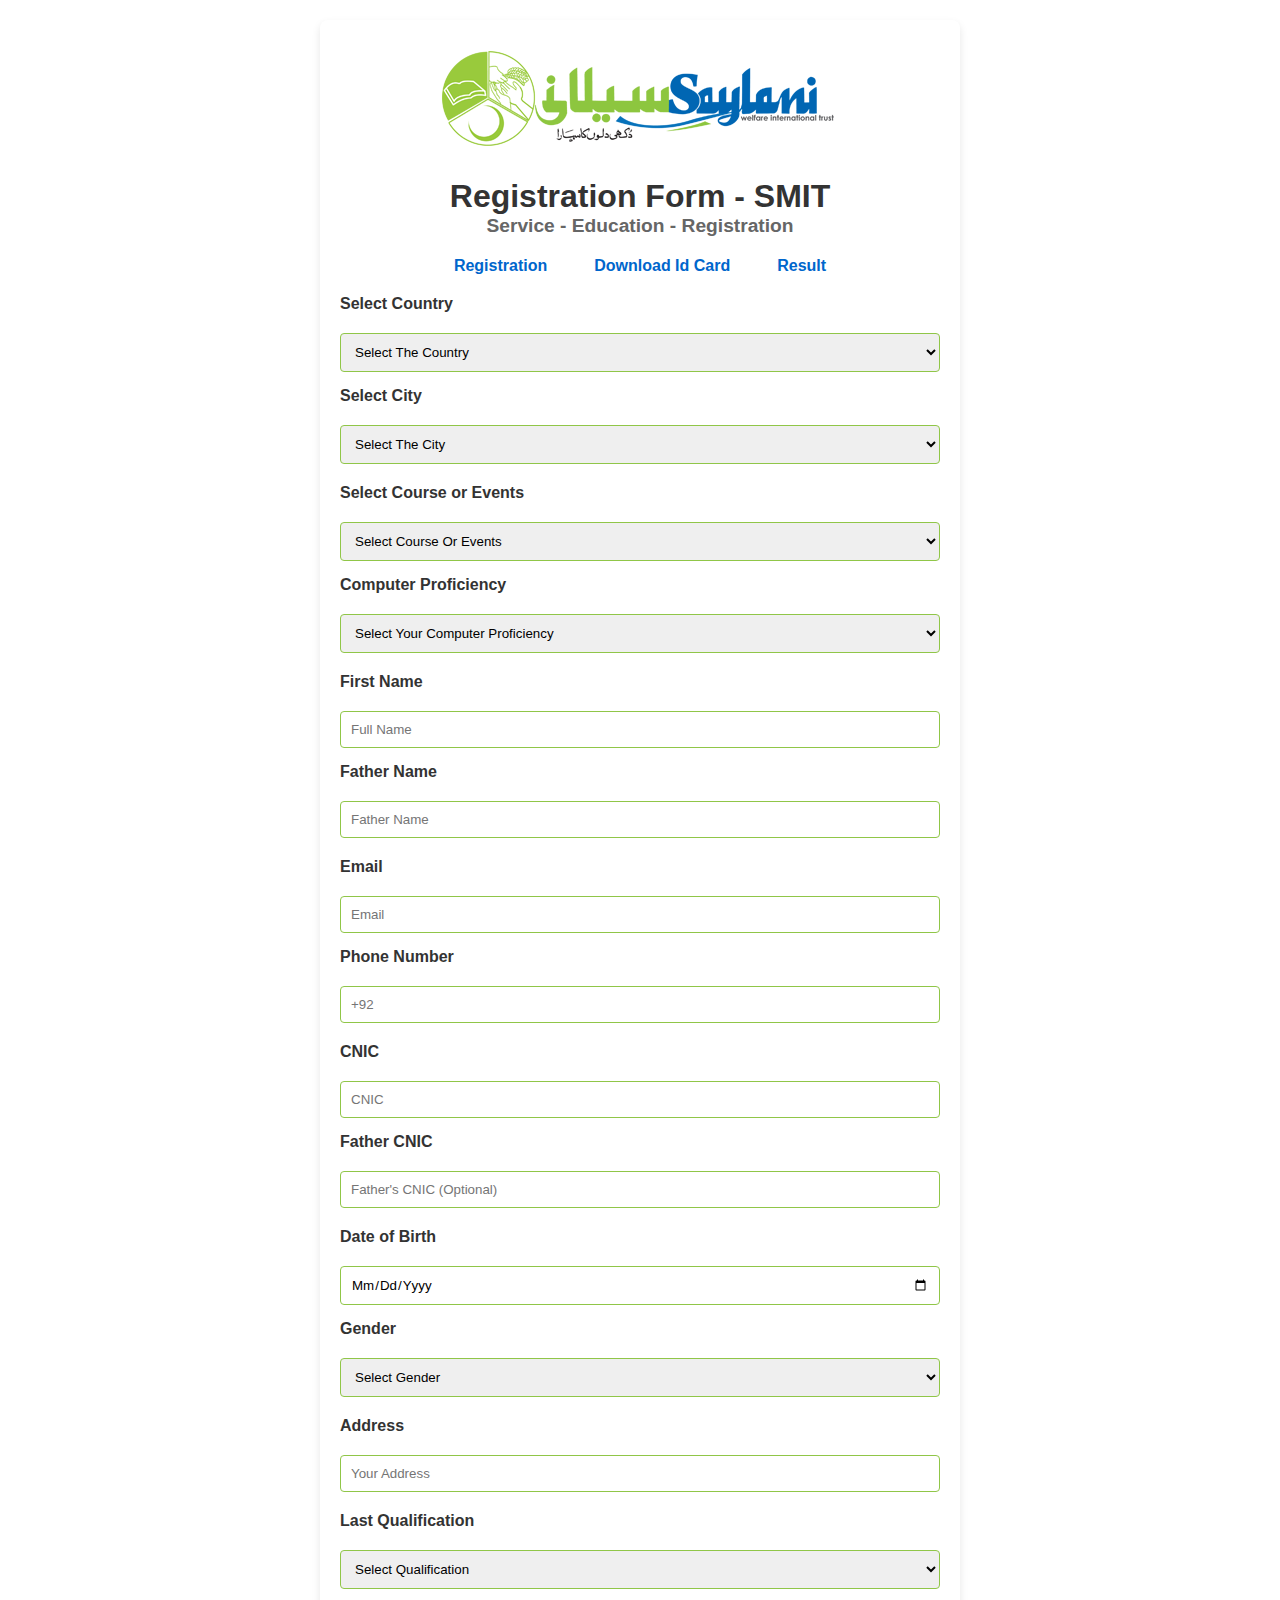
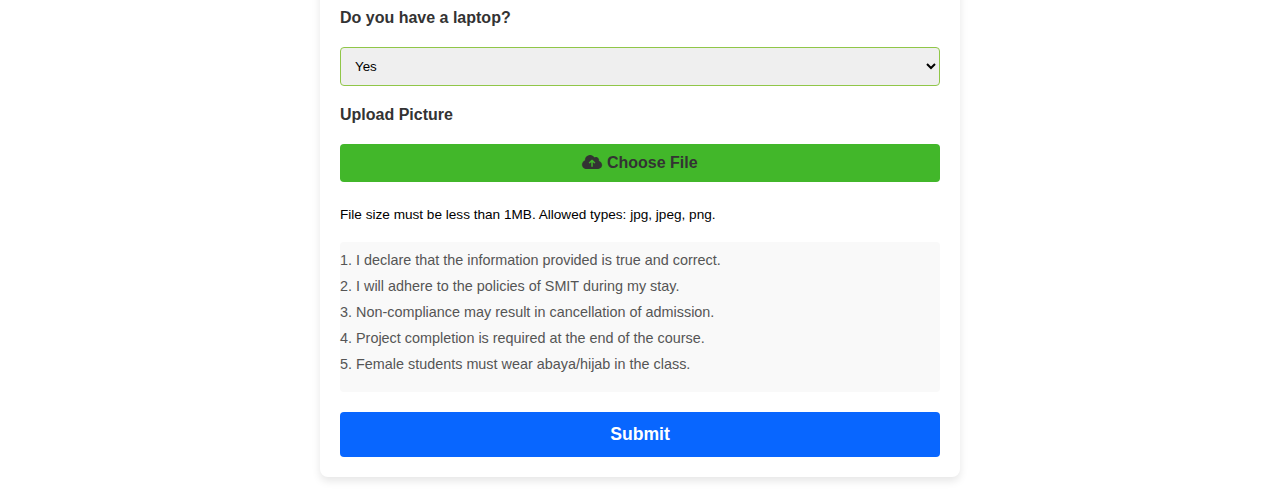
<file: smitsignupform-main/index.html>
<!DOCTYPE html>
<html lang="en">
<head>
    <meta charset="UTF-8">
    <meta name="viewport" content="width=device-width, initial-scale=1.0">
    <title>Registration Form - SMIT</title>
    <link rel="shortcut icon" type="image/x-icon" href="images/smit.jpg">
    <link rel="stylesheet" href="style.css">
    <link rel="stylesheet" href="https://cdnjs.cloudflare.com/ajax/libs/font-awesome/6.0.0-beta3/css/all.min.css">
</head>
<body>
    <div class="container">
        <!-- Logo Section -->
        <div class="logo">
            <a href="index.html">
            <img src="images/smitlogo.png" alt="SMIT Logo" class="logo-image" title="Saylani-Form">
            </a>
        </div>

        <!-- Title Section -->
        <header class="header">
            <h1 class="main-title" title="Registration Form - SMIT">Registration Form - SMIT</h1>
            <h3 class="sub-title" title="Service - Education - Registration">Service - Education - Registration</h3>
        </header>

        <!-- Navigation Links -->
        <nav class="navigation">
            <ul class="nav-links">
                <li><a href="index.html" class="nav-link" title="Registration">Registration</a></li>
                <li><a href="download.html" class="nav-link" title="Download Id Card">Download Id Card</a></li>
                <li><a href="result.html" class="nav-link" title="Result">Result</a></li>
            </ul>
        </nav>

        <!-- Form Section -->
        <form class="registration-form">
            <!-- Form Rows -->
            <div class="form-row">
                <label for="country">Select Country</label>
                <select name="country" id="country">
                    <option value="" selected>Select the Country</option>
                    <option value="Afghanistan">Afghanistan</option>
                    <option value="Albania">Albania</option>
                    <option value="Algeria">Algeria</option>
                    <option value="American Samoa">American Samoa</option>
                    <option value="Andorra">Andorra</option>
                    <option value="Angola">Angola</option>
                    <option value="Anguilla">Anguilla</option>
                    <option value="Antarctica">Antarctica</option>
                    <option value="Antigua and Barbuda">Antigua and Barbuda</option>
                    <option value="Argentina">Argentina</option>
                    <option value="Armenia">Armenia</option>
                    <option value="Aruba">Aruba</option>
                    <option value="Australia">Australia</option>
                    <option value="Austria">Austria</option>
                    <option value="Azerbaijan">Azerbaijan</option>
                    <option value="Bahamas">Bahamas</option>
                    <option value="Bahrain">Bahrain</option>
                    <option value="Bangladesh">Bangladesh</option>
                    <option value="Barbados">Barbados</option>
                    <option value="Belarus">Belarus</option>
                    <option value="Belgium">Belgium</option>
                    <option value="Belize">Belize</option>
                    <option value="Benin">Benin</option>
                    <option value="Bermuda">Bermuda</option>
                    <option value="Bhutan">Bhutan</option>
                    <option value="Bolivia">Bolivia</option>
                    <option value="Bosnia and Herzegovina">Bosnia and Herzegovina</option>
                    <option value="Botswana">Botswana</option>
                    <option value="Bouvet Island">Bouvet Island</option>
                    <option value="Brazil">Brazil</option>
                    <option value="British Indian Ocean Territory">British Indian Ocean Territory</option>
                    <option value="Brunei Darussalam">Brunei Darussalam</option>
                    <option value="Bulgaria">Bulgaria</option>
                    <option value="Burkina Faso">Burkina Faso</option>
                    <option value="Burundi">Burundi</option>
                    <option value="Cambodia">Cambodia</option>
                    <option value="Cameroon">Cameroon</option>
                    <option value="Canada">Canada</option>
                    <option value="Cape Verde">Cape Verde</option>
                    <option value="Cayman Islands">Cayman Islands</option>
                    <option value="Central African Republic">Central African Republic</option>
                    <option value="Chad">Chad</option>
                    <option value="Chile">Chile</option>
                    <option value="China">China</option>
                    <option value="Christmas Island">Christmas Island</option>
                    <option value="Cocos (Keeling) Islands">Cocos (Keeling) Islands</option>
                    <option value="Colombia">Colombia</option>
                    <option value="Comoros">Comoros</option>
                    <option value="Congo">Congo</option>
                    <option value="Congo, The Democratic Republic of The">Congo, The Democratic Republic of The</option>
                    <option value="Cook Islands">Cook Islands</option>
                    <option value="Costa Rica">Costa Rica</option>
                    <option value="Cote D'ivoire">Cote D'ivoire</option>
                    <option value="Croatia">Croatia</option>
                    <option value="Cuba">Cuba</option>
                    <option value="Cyprus">Cyprus</option>
                    <option value="Czech Republic">Czech Republic</option>
                    <option value="Denmark">Denmark</option>
                    <option value="Djibouti">Djibouti</option>
                    <option value="Dominica">Dominica</option>
                    <option value="Dominican Republic">Dominican Republic</option>
                    <option value="Ecuador">Ecuador</option>
                    <option value="Egypt">Egypt</option>
                    <option value="El Salvador">El Salvador</option>
                    <option value="Equatorial Guinea">Equatorial Guinea</option>
                    <option value="Eritrea">Eritrea</option>
                    <option value="Estonia">Estonia</option>
                    <option value="Ethiopia">Ethiopia</option>
                    <option value="Falkland Islands (Malvinas)">Falkland Islands (Malvinas)</option>
                    <option value="Faroe Islands">Faroe Islands</option>
                    <option value="Fiji">Fiji</option>
                    <option value="Finland">Finland</option>
                    <option value="France">France</option>
                    <option value="French Guiana">French Guiana</option>
                    <option value="French Polynesia">French Polynesia</option>
                    <option value="French Southern Territories">French Southern Territories</option>
                    <option value="Gabon">Gabon</option>
                    <option value="Gambia">Gambia</option>
                    <option value="Georgia">Georgia</option>
                    <option value="Germany">Germany</option>
                    <option value="Ghana">Ghana</option>
                    <option value="Gibraltar">Gibraltar</option>
                    <option value="Greece">Greece</option>
                    <option value="Greenland">Greenland</option>
                    <option value="Grenada">Grenada</option>
                    <option value="Guadeloupe">Guadeloupe</option>
                    <option value="Guam">Guam</option>
                    <option value="Guatemala">Guatemala</option>
                    <option value="Guernsey">Guernsey</option>
                    <option value="Guinea">Guinea</option>
                    <option value="Guinea-bissau">Guinea-bissau</option>
                    <option value="Guyana">Guyana</option>
                    <option value="Haiti">Haiti</option>
                    <option value="Heard Island and Mcdonald Islands">Heard Island and Mcdonald Islands</option>
                    <option value="Holy See (Vatican City State)">Holy See (Vatican City State)</option>
                    <option value="Honduras">Honduras</option>
                    <option value="Hong Kong">Hong Kong</option>
                    <option value="Hungary">Hungary</option>
                    <option value="Iceland">Iceland</option>
                    <option value="India">India</option>
                    <option value="Indonesia">Indonesia</option>
                    <option value="Iran, Islamic Republic of">Iran, Islamic Republic of</option>
                    <option value="Iraq">Iraq</option>
                    <option value="Ireland">Ireland</option>
                    <option value="Isle of Man">Isle of Man</option>
                    <option value="Israel">Israel</option>
                    <option value="Italy">Italy</option>
                    <option value="Jamaica">Jamaica</option>
                    <option value="Japan">Japan</option>
                    <option value="Jersey">Jersey</option>
                    <option value="Jordan">Jordan</option>
                    <option value="Kazakhstan">Kazakhstan</option>
                    <option value="Kenya">Kenya</option>
                    <option value="Kiribati">Kiribati</option>
                    <option value="Korea, Democratic People's Republic of">Korea, Democratic People's Republic of</option>
                    <option value="Korea, Republic of">Korea, Republic of</option>
                    <option value="Kuwait">Kuwait</option>
                    <option value="Kyrgyzstan">Kyrgyzstan</option>
                    <option value="Lao People's Democratic Republic">Lao People's Democratic Republic</option>
                    <option value="Latvia">Latvia</option>
                    <option value="Lebanon">Lebanon</option>
                    <option value="Lesotho">Lesotho</option>
                    <option value="Liberia">Liberia</option>
                    <option value="Libyan Arab Jamahiriya">Libyan Arab Jamahiriya</option>
                    <option value="Liechtenstein">Liechtenstein</option>
                    <option value="Lithuania">Lithuania</option>
                    <option value="Luxembourg">Luxembourg</option>
                    <option value="Macao">Macao</option>
                    <option value="Macedonia, The Former Yugoslav Republic of">Macedonia, The Former Yugoslav Republic of</option>
                    <option value="Madagascar">Madagascar</option>
                    <option value="Malawi">Malawi</option>
                    <option value="Malaysia">Malaysia</option>
                    <option value="Maldives">Maldives</option>
                    <option value="Mali">Mali</option>
                    <option value="Malta">Malta</option>
                    <option value="Marshall Islands">Marshall Islands</option>
                    <option value="Martinique">Martinique</option>
                    <option value="Mauritania">Mauritania</option>
                    <option value="Mauritius">Mauritius</option>
                    <option value="Mayotte">Mayotte</option>
                    <option value="Mexico">Mexico</option>
                    <option value="Micronesia, Federated States of">Micronesia, Federated States of</option>
                    <option value="Moldova, Republic of">Moldova, Republic of</option>
                    <option value="Monaco">Monaco</option>
                    <option value="Mongolia">Mongolia</option>
                    <option value="Montenegro">Montenegro</option>
                    <option value="Montserrat">Montserrat</option>
                    <option value="Morocco">Morocco</option>
                    <option value="Mozambique">Mozambique</option>
                    <option value="Myanmar">Myanmar</option>
                    <option value="Namibia">Namibia</option>
                    <option value="Nauru">Nauru</option>
                    <option value="Nepal">Nepal</option>
                    <option value="Netherlands">Netherlands</option>
                    <option value="Netherlands Antilles">Netherlands Antilles</option>
                    <option value="New Caledonia">New Caledonia</option>
                    <option value="New Zealand">New Zealand</option>
                    <option value="Nicaragua">Nicaragua</option>
                    <option value="Niger">Niger</option>
                    <option value="Nigeria">Nigeria</option>
                    <option value="Niue">Niue</option>
                    <option value="Norfolk Island">Norfolk Island</option>
                    <option value="Northern Mariana Islands">Northern Mariana Islands</option>
                    <option value="Norway">Norway</option>
                    <option value="Oman">Oman</option>
                    <option value="Pakistan">Pakistan</option>
                    <option value="Palau">Palau</option>
                    <option value="Palestinian Territory, Occupied">Palestinian Territory, Occupied</option>
                    <option value="Panama">Panama</option>
                    <option value="Papua New Guinea">Papua New Guinea</option>
                    <option value="Paraguay">Paraguay</option>
                    <option value="Peru">Peru</option>
                    <option value="Philippines">Philippines</option>
                    <option value="Pitcairn">Pitcairn</option>
                    <option value="Poland">Poland</option>
                    <option value="Portugal">Portugal</option>
                    <option value="Puerto Rico">Puerto Rico</option>
                    <option value="Qatar">Qatar</option>
                    <option value="Reunion">Reunion</option>
                    <option value="Romania">Romania</option>
                    <option value="Russian Federation">Russian Federation</option>
                    <option value="Rwanda">Rwanda</option>
                    <option value="Saint Helena">Saint Helena</option>
                    <option value="Saint Kitts and Nevis">Saint Kitts and Nevis</option>
                    <option value="Saint Lucia">Saint Lucia</option>
                    <option value="Saint Pierre and Miquelon">Saint Pierre and Miquelon</option>
                    <option value="Saint Vincent and The Grenadines">Saint Vincent and The Grenadines</option>
                    <option value="Samoa">Samoa</option>
                    <option value="San Marino">San Marino</option>
                    <option value="Sao Tome and Principe">Sao Tome and Principe</option>
                    <option value="Saudi Arabia">Saudi Arabia</option>
                    <option value="Senegal">Senegal</option>
                    <option value="Serbia">Serbia</option>
                    <option value="Seychelles">Seychelles</option>
                    <option value="Sierra Leone">Sierra Leone</option>
                    <option value="Singapore">Singapore</option>
                    <option value="Slovakia">Slovakia</option>
                    <option value="Slovenia">Slovenia</option>
                    <option value="Solomon Islands">Solomon Islands</option>
                    <option value="Somalia">Somalia</option>
                    <option value="South Africa">South Africa</option>
                    <option value="South Georgia and The South Sandwich Islands">South Georgia and The South Sandwich Islands</option>
                    <option value="Spain">Spain</option>
                    <option value="Sri Lanka">Sri Lanka</option>
                    <option value="Sudan">Sudan</option>
                    <option value="Suriname">Suriname</option>
                    <option value="Svalbard and Jan Mayen">Svalbard and Jan Mayen</option>
                    <option value="Swaziland">Swaziland</option>
                    <option value="Sweden">Sweden</option>
                    <option value="Switzerland">Switzerland</option>
                    <option value="Syrian Arab Republic">Syrian Arab Republic</option>
                    <option value="Taiwan">Taiwan</option>
                    <option value="Tajikistan">Tajikistan</option>
                    <option value="Tanzania, United Republic of">Tanzania, United Republic of</option>
                    <option value="Thailand">Thailand</option>
                    <option value="Timor-leste">Timor-leste</option>
                    <option value="Togo">Togo</option>
                    <option value="Tokelau">Tokelau</option>
                    <option value="Tonga">Tonga</option>
                    <option value="Trinidad and Tobago">Trinidad and Tobago</option>
                    <option value="Tunisia">Tunisia</option>
                    <option value="Turkey">Turkey</option>
                    <option value="Turkmenistan">Turkmenistan</option>
                    <option value="Turks and Caicos Islands">Turks and Caicos Islands</option>
                    <option value="Tuvalu">Tuvalu</option>
                    <option value="Uganda">Uganda</option>
                    <option value="Ukraine">Ukraine</option>
                    <option value="United Arab Emirates">United Arab Emirates</option>
                    <option value="United Kingdom">United Kingdom</option>
                    <option value="United States">United States</option>
                    <option value="United States Minor Outlying Islands">United States Minor Outlying Islands</option>
                    <option value="Uruguay">Uruguay</option>
                    <option value="Uzbekistan">Uzbekistan</option>
                    <option value="Vanuatu">Vanuatu</option>
                    <option value="Venezuela">Venezuela</option>
                    <option value="Viet Nam">Viet Nam</option>
                    <option value="Virgin Islands, British">Virgin Islands, British</option>
                    <option value="Virgin Islands, U.S.">Virgin Islands, U.S.</option>
                    <option value="Wallis and Futuna">Wallis and Futuna</option>
                    <option value="Western Sahara">Western Sahara</option>
                    <option value="Yemen">Yemen</option>
                    <option value="Zambia">Zambia</option>
                    <option value="Zimbabwe">Zimbabwe</option>
                </select>

                <label for="city">Select City</label>
                <select name="city" id="city">
                    <option value="" selected>Select The City</option>
                    <option value="Islamabad">Islamabad</option>
                    <option value="" disabled>Punjab Cities</option>
                <option value="Ahmed Nager Chatha">Ahmed Nager Chatha</option>
                <option value="Ahmadpur East">Ahmadpur East</option>
                <option value="Ali Khan Abad">Ali Khan Abad</option>
                <option value="Alipur">Alipur</option>
                <option value="Arifwala">Arifwala</option>
                <option value="Attock">Attock</option>
                <option value="Bhera">Bhera</option>
                <option value="Bhalwal">Bhalwal</option>
                <option value="Bahawalnagar">Bahawalnagar</option>
                <option value="Bahawalpur">Bahawalpur</option>
                <option value="Bhakkar">Bhakkar</option>
                <option value="Burewala">Burewala</option>
                <option value="Chillianwala">Chillianwala</option>
                <option value="Chakwal">Chakwal</option>
                <option value="Chichawatni">Chichawatni</option>
                <option value="Chiniot">Chiniot</option>
                <option value="Chishtian">Chishtian</option>
                <option value="Daska">Daska</option>
                <option value="Darya Khan">Darya Khan</option>
                <option value="Dera Ghazi Khan">Dera Ghazi Khan</option>
                <option value="Dhaular">Dhaular</option>
                <option value="Dina">Dina</option>
                <option value="Dinga">Dinga</option>
                <option value="Dipalpur">Dipalpur</option>
                <option value="Faisalabad">Faisalabad</option>
                <option value="Ferozewala">Ferozewala</option>
                <option value="Fateh Jhang">Fateh Jang</option>
                <option value="Ghakhar Mandi">Ghakhar Mandi</option>
                <option value="Gojra">Gojra</option>
                <option value="Gujranwala">Gujranwala</option>
                <option value="Gujrat">Gujrat</option>
                <option value="Gujar Khan">Gujar Khan</option>
                <option value="Hafizabad">Hafizabad</option>
                <option value="Haroonabad">Haroonabad</option>
                <option value="Hasilpur">Hasilpur</option>
                <option value="Haveli Lakha">Haveli Lakha</option>
                <option value="Jatoi">Jatoi</option>
                <option value="Jalalpur">Jalalpur</option>
                <option value="Jattan">Jattan</option>
                <option value="Jampur">Jampur</option>
                <option value="Jaranwala">Jaranwala</option>
                <option value="Jhang">Jhang</option>
                <option value="Jhelum">Jhelum</option>
                <option value="Kalabagh">Kalabagh</option>
                <option value="Karor Lal Esan">Karor Lal Esan</option>
                <option value="Kasur">Kasur</option>
                <option value="Kamalia">Kamalia</option>
                <option value="Kamoke">Kamoke</option>
                <option value="Khanewal">Khanewal</option>
                <option value="Khanpur">Khanpur</option>
                <option value="Kharian">Kharian</option>
                <option value="Khushab">Khushab</option>
                <option value="Kot Addu">Kot Addu</option>
                <option value="Jauharabad">Jauharabad</option>
                <option value="Lahore">Lahore</option>
                <option value="Lalamusa">Lalamusa</option>
                <option value="Layyah">Layyah</option>
                <option value="Liaquat Pur">Liaquat Pur</option>
                <option value="Lodhran">Lodhran</option>
                <option value="Malakwal">Malakwal</option>
                <option value="Mamoori">Mamoori</option>
                <option value="Mailsi">Mailsi</option>
                <option value="Mandi Bahauddin">Mandi Bahauddin</option>
                <option value="Mian Channu">Mian Channu</option>
                <option value="Mianwali">Mianwali</option>
                <option value="Multan">Multan</option>
                <option value="Murree">Murree</option>
                <option value="Muridke">Muridke</option>
                <option value="Mianwali Bangla">Mianwali Bangla</option>
                <option value="Muzaffargarh">Muzaffargarh</option>
                <option value="Narowal">Narowal</option>
                <option value="Nankana Sahib">Nankana Sahib</option>
                <option value="Okara">Okara</option>
                <option value="Renala Khurd">Renala Khurd</option>
                <option value="Pakpattan">Pakpattan</option>
                <option value="Pattoki">Pattoki</option>
                <option value="Pir Mahal">Pir Mahal</option>
                <option value="Qaimpur">Qaimpur</option>
                <option value="Qila Didar Singh">Qila Didar Singh</option>
                <option value="Rabwah">Rabwah</option>
                <option value="Raiwind">Raiwind</option>
                <option value="Rajanpur">Rajanpur</option>
                <option value="Rahim Yar Khan">Rahim Yar Khan</option>
                <option value="Rawalpindi">Rawalpindi</option>
                <option value="Sadiqabad">Sadiqabad</option>
                <option value="Safdarabad">Safdarabad</option>
                <option value="Sahiwal">Sahiwal</option>
                <option value="Sangla Hill">Sangla Hill</option>
                <option value="Sarai Alamgir">Sarai Alamgir</option>
                <option value="Sargodha">Sargodha</option>
                <option value="Shakargarh">Shakargarh</option>
                <option value="Sheikhupura">Sheikhupura</option>
                <option value="Sialkot">Sialkot</option>
                <option value="Sohawa">Sohawa</option>
                <option value="Soianwala">Soianwala</option>
                <option value="Siranwali">Siranwali</option>
                <option value="Talagang">Talagang</option>
                <option value="Taxila">Taxila</option>
                <option value="Toba Tek Singh">Toba Tek Singh</option>
                <option value="Vehari">Vehari</option>
                <option value="Wah Cantonment">Wah Cantonment</option>
                <option value="Wazirabad">Wazirabad</option>
                <option value="" disabled>Sindh Cities</option>
                <option value="Badin">Badin</option>
                <option value="Bhirkan">Bhirkan</option>
                <option value="Rajo Khanani">Rajo Khanani</option>
                <option value="Chak">Chak</option>
                <option value="Dadu">Dadu</option>
                <option value="Digri">Digri</option>
                <option value="Diplo">Diplo</option>
                <option value="Dokri">Dokri</option>
                <option value="Ghotki">Ghotki</option>
                <option value="Haala">Haala</option>
                <option value="Hyderabad">Hyderabad</option>
                <option value="Islamkot">Islamkot</option>
                <option value="Jacobabad">Jacobabad</option>
                <option value="Jamshoro">Jamshoro</option>
                <option value="Jungshahi">Jungshahi</option>
                <option value="Kandhkot">Kandhkot</option>
                <option value="Kandiaro">Kandiaro</option>
                <option value="Karachi">Karachi</option>
                <option value="Kashmore">Kashmore</option>
                <option value="Keti Bandar">Keti Bandar</option>
                <option value="Khairpur">Khairpur</option>
                <option value="Kotri">Kotri</option>
                <option value="Larkana">Larkana</option>
                <option value="Matiari">Matiari</option>
                <option value="Mehar">Mehar</option>
                <option value="Mirpur Khas">Mirpur Khas</option>
                <option value="Mithani">Mithani</option>
                <option value="Mithi">Mithi</option>
                <option value="Mehrabpur">Mehrabpur</option>
                <option value="Moro">Moro</option>
                <option value="Nagarparkar">Nagarparkar</option>
                <option value="Naudero">Naudero</option>
                <option value="Naushahro Feroze">Naushahro Feroze</option>
                <option value="Naushara">Naushara</option>
                <option value="Nawabshah">Nawabshah</option>
                <option value="Nazimabad">Nazimabad</option>
                <option value="Qambar">Qambar</option>
                <option value="Qasimabad">Qasimabad</option>
                <option value="Ranipur">Ranipur</option>
                <option value="Ratodero">Ratodero</option>
                <option value="Rohri">Rohri</option>
                <option value="Sakrand">Sakrand</option>
                <option value="Sanghar">Sanghar</option>
                <option value="Shahbandar">Shahbandar</option>
                <option value="Shahdadkot">Shahdadkot</option>
                <option value="Shahdadpur">Shahdadpur</option>
                <option value="Shahpur Chakar">Shahpur Chakar</option>
                <option value="Shikarpaur">Shikarpaur</option>
                <option value="Sukkur">Sukkur</option>
                <option value="Tangwani">Tangwani</option>
                <option value="Tando Adam Khan">Tando Adam Khan</option>
                <option value="Tando Allahyar">Tando Allahyar</option>
                <option value="Tando Muhammad Khan">Tando Muhammad Khan</option>
                <option value="Thatta">Thatta</option>
                <option value="Umerkot">Umerkot</option>
                <option value="Warah">Warah</option>
                <option value="" disabled>Khyber Cities</option>
                <option value="Abbottabad">Abbottabad</option>
                <option value="Adezai">Adezai</option>
                <option value="Alpuri">Alpuri</option>
                <option value="Akora Khattak">Akora Khattak</option>
                <option value="Ayubia">Ayubia</option>
                <option value="Banda Daud Shah">Banda Daud Shah</option>
                <option value="Bannu">Bannu</option>
                <option value="Batkhela">Batkhela</option>
                <option value="Battagram">Battagram</option>
                <option value="Birote">Birote</option>
                <option value="Chakdara">Chakdara</option>
                <option value="Charsadda">Charsadda</option>
                <option value="Chitral">Chitral</option>
                <option value="Daggar">Daggar</option>
                <option value="Dargai">Dargai</option>
                <option value="Darya Khan">Darya Khan</option>
                <option value="Dera Ismail Khan">Dera Ismail Khan</option>
                <option value="Doaba">Doaba</option>
                <option value="Dir">Dir</option>
                <option value="Drosh">Drosh</option>
                <option value="Hangu">Hangu</option>
                <option value="Haripur">Haripur</option>
                <option value="Karak">Karak</option>
                <option value="Kohat">Kohat</option>
                <option value="Kulachi">Kulachi</option>
                <option value="Lakki Marwat">Lakki Marwat</option>
                <option value="Latamber">Latamber</option>
                <option value="Madyan">Madyan</option>
                <option value="Mansehra">Mansehra</option>
                <option value="Mardan">Mardan</option>
                <option value="Mastuj">Mastuj</option>
                <option value="Mingora">Mingora</option>
                <option value="Nowshera">Nowshera</option>
                <option value="Paharpur">Paharpur</option>
                <option value="Pabbi">Pabbi</option>
                <option value="Peshawar">Peshawar</option>
                <option value="Saidu Sharif">Saidu Sharif</option>
                <option value="Shorkot">Shorkot</option>
                <option value="Shewa Adda">Shewa Adda</option>
                <option value="Swabi">Swabi</option>
                <option value="Swat">Swat</option>
                <option value="Tangi">Tangi</option>
                <option value="Tank">Tank</option>
                <option value="Thall">Thall</option>
                <option value="Timergara">Timergara</option>
                <option value="Tordher">Tordher</option>
                <option value="" disabled>Balochistan Cities</option>
                <option value="Awaran">Awaran</option>
                <option value="Barkhan">Barkhan</option>
                <option value="Chagai">Chagai</option>
                <option value="Dera Bugti">Dera Bugti</option>
                <option value="Gwadar">Gwadar</option>
                <option value="Harnai">Harnai</option>
                <option value="Jafarabad">Jafarabad</option>
                <option value="Jhal Magsi">Jhal Magsi</option>
                <option value="Kacchi">Kacchi</option>
                <option value="Kalat">Kalat</option>
                <option value="Kech">Kech</option>
                <option value="Kharan">Kharan</option>
                <option value="Khuzdar">Khuzdar</option>
                <option value="Killa Abdullah">Killa Abdullah</option>
                <option value="Killa Saifullah">Killa Saifullah</option>
                <option value="Kohlu">Kohlu</option>
                <option value="Lasbela">Lasbela</option>
                <option value="Lehri">Lehri</option>
                <option value="Loralai">Loralai</option>
                <option value="Mastung">Mastung</option>
                <option value="Musakhel">Musakhel</option>
                <option value="Nasirabad">Nasirabad</option>
                <option value="Nushki">Nushki</option>
                <option value="Panjgur">Panjgur</option>
                <option value="Pishin Valley">Pishin Valley</option>
                <option value="Quetta">Quetta</option>
                <option value="Sherani">Sherani</option>
                <option value="Sibi">Sibi</option>
                <option value="Sohbatpur">Sohbatpur</option>
                <option value="Washuk">Washuk</option>
                <option value="Zhob">Zhob</option>
                <option value="Ziarat">Ziarat</option>
                </select>
            </div>

            <div class="form-row">
                <label for="subject">Select Course or Events</label>
                <select name="subject" id="subject">
                    <option value="" selected>Select Course or Events</option>
                    <option value="Modern Web-Application">Modern Web-Application</option>
                    <option value="Snowflake">Snowflake</option>
                    <option value="AWS">AWS</option>
                    <option value="Python WebMastery">Python WebMastery</option>
                    <option value="Turkish Language">Turkish Language</option>
                </select>

                <label for="computerlevel">Computer Proficiency</label>
                <select name="computerlevel" id="computerlevel">
                    <option value="" selected>Select Your Computer Proficiency</option>
                    <option value="Beginner">Beginner</option>
                    <option value="Intermediate">Intermediate</option>
                    <option value="Advanced">Advanced</option>
                    <option value="Pro">Pro</option>
                </select>
            </div>

            <div class="form-row">
                <label for="fullname">First Name</label>
                <input type="text" id="fullname" name="fullname" placeholder="Full name" maxlength="21" required>

                <label for="fathername">Father Name</label>
                <input type="text" id="fathername" name="fathername" placeholder="Father name" maxlength="14" required>
            </div>

            <div class="form-row">
                <label for="email">Email</label>
                <input type="email" id="email1" name="email" placeholder="Email"  maxlength="30" required>

                <label for="phone">Phone Number</label>
                <input type="tel" id="phone" name="phone" placeholder="+92" maxlength="11" required>
            </div>

            <div class="form-row">
                <label for="national-id">CNIC</label>
                <input type="text" id="national-id" name="national-id" placeholder="CNIC" maxlength="13" required>

                <label for="father-cnic">Father CNIC</label>
                <input type="text" id="father-cnic" name="father-cnic" placeholder="Father's CNIC (optional)" maxlength="13" required>
            </div>

            <div class="form-row">
                <label for="dob">Date of Birth</label>
                <input type="date" id="dob" name="dob" required>

                <label for="gender">Gender</label>
                <select name="gender" id="gender">
                    <option value="" selected>Select Gender</option>
                    <option value="Male">Male</option>
                    <option value="Female">Female</option>
                    <option value="Other">Other</option>
                </select>
            </div>

            <div class="form-row">
                <label for="address">Address</label>
                <input type="text" id="address" name="address" placeholder="Your address" minlength="70" maxlength="120" required>
            </div>

            <div class="form-row">
                <label for="qualification">Last Qualification</label>
                <select name="qualification" id="qualification">
                    <option value="" selected>Select Qualification</option>
                    <option value="Matric">Matric</option>
                    <option value="Intermediate">Intermediate</option>
                    <option value="Graduation">Graduation</option>
                    <option value="Masters">Masters</option>
                    <option value="PhD">PhD</option>
                    <option value="Others">Others</option>
                </select>
            </div>

            <div class="form-row">
                <label for="laptop">Do you have a laptop?</label>
                <select name="laptop" id="laptop">
                    <option value="yes">Yes</option>
                    <option value="no">No</option>
                </select>
            </div>

            <div class="form-row file-upload">
                <label for="picture">Upload Picture</label>
                <label for="picture" class="custom-file-upload">
                    <i class="fas fa-cloud-upload-alt"></i> Choose File
                </label>
                <input type="file" id="picture" name="picture" accept="image/*">
                <p class="file-note">File size must be less than 1MB. Allowed types: jpg, jpeg, png.</p>
            </div>

            <div class="declarations">
                <ol>
                    <li>I declare that the information provided is true and correct.</li>
                    <li>I will adhere to the policies of SMIT during my stay.</li>
                    <li>Non-compliance may result in cancellation of admission.</li>
                    <li>Project completion is required at the end of the course.</li>
                    <li>Female students must wear abaya/hijab in the class.</li>
                </ol>
            </div>

            <button type="submit" class="submit-button">Submit</button>
        </form>
    </div>
</body>
</html>
</file>
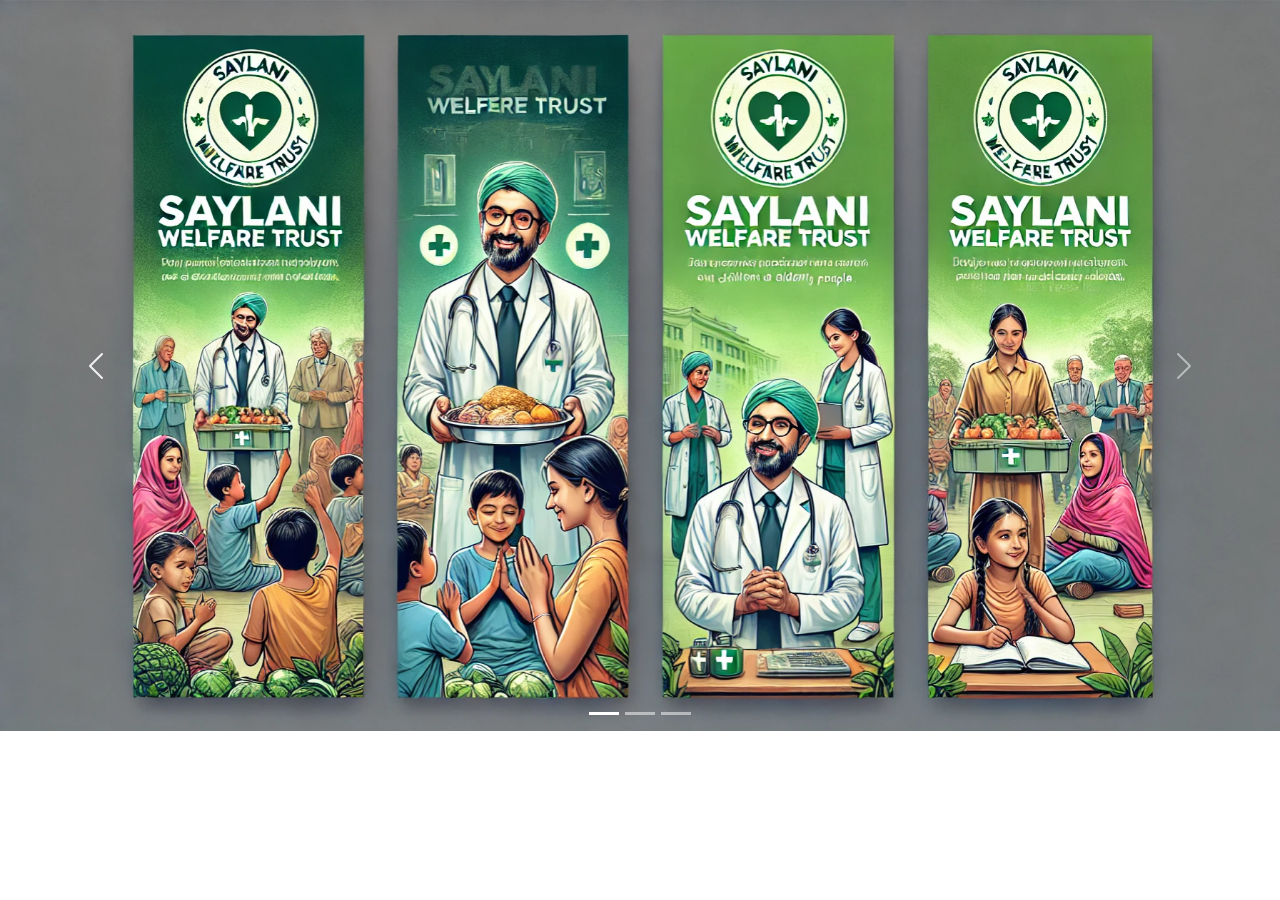
<file: carousel.html>
<!DOCTYPE html>
<html lang="en">

<head>
    <meta charset="UTF-8">
    <meta name="viewport" content="width=device-width, initial-scale=1.0">
    <title>Carousel</title>
    <link rel="stylesheet" href="https://cdn.jsdelivr.net/npm/bootstrap@4.0.0/dist/css/bootstrap.min.css"
        integrity="sha384-Gn5384xqQ1aoWXA+058RXPxPg6fy4IWvTNh0E263XmFcJlSAwiGgFAW/dAiS6JXm" crossorigin="anonymous">



    <link rel="stylesheet" href="bootstrap.css">


</head>

<body>

    <div id="carouselExampleIndicators" class="carousel slide" data-ride="carousel">
        <ol class="carousel-indicators">
            <li data-target="#carouselExampleIndicators" data-slide-to="0" class="active"></li>
            <li data-target="#carouselExampleIndicators" data-slide-to="1"></li>
            <li data-target="#carouselExampleIndicators" data-slide-to="2"></li>
        </ol>
        <div class="carousel-inner">
            <div class="carousel-item active">
                <img class="d-block w-100"
                    src="./assets/slider1.webp"
                    alt="First slide" >
            </div>
            <div class="carousel-item">
                <img class="d-block w-100"
                    src="./assets/slider2.webp"
                    alt="Second slide">
            </div>
            <div class="carousel-item">
                <img class="d-block w-100"
                    src="./assets/slider3.webp"
                    alt="Third slide">
            </div>
        </div>
        <a class="carousel-control-prev" href="#carouselExampleIndicators" role="button" data-slide="prev">
            <span class="carousel-control-prev-icon" aria-hidden="true"></span>
            <span class="sr-only">Previous</span>
        </a>
        <a class="carousel-control-next" href="#carouselExampleIndicators" role="button" data-slide="next">
            <span class="carousel-control-next-icon" aria-hidden="true"></span>
            <span class="sr-only">Next</span>
        </a>
    </div>

    <script src="https://code.jquery.com/jquery-3.2.1.slim.min.js"
        integrity="sha384-KJ3o2DKtIkvYIK3UENzmM7KCkRr/rE9/Qpg6aAZGJwFDMVNA/GpGFF93hXpG5KkN"
        crossorigin="anonymous"></script>
    <script src="https://cdn.jsdelivr.net/npm/popper.js@1.12.9/dist/umd/popper.min.js"
        integrity="sha384-ApNbgh9B+Y1QKtv3Rn7W3mgPxhU9K/ScQsAP7hUibX39j7fakFPskvXusvfa0b4Q"
        crossorigin="anonymous"></script>
    <script src="https://cdn.jsdelivr.net/npm/bootstrap@4.0.0/dist/js/bootstrap.min.js"
        integrity="sha384-JZR6Spejh4U02d8jOt6vLEHfe/JQGiRRSQQxSfFWpi1MquVdAyjUar5+76PVCmYl"
        crossorigin="anonymous"></script>


</body>

</html>
</file>
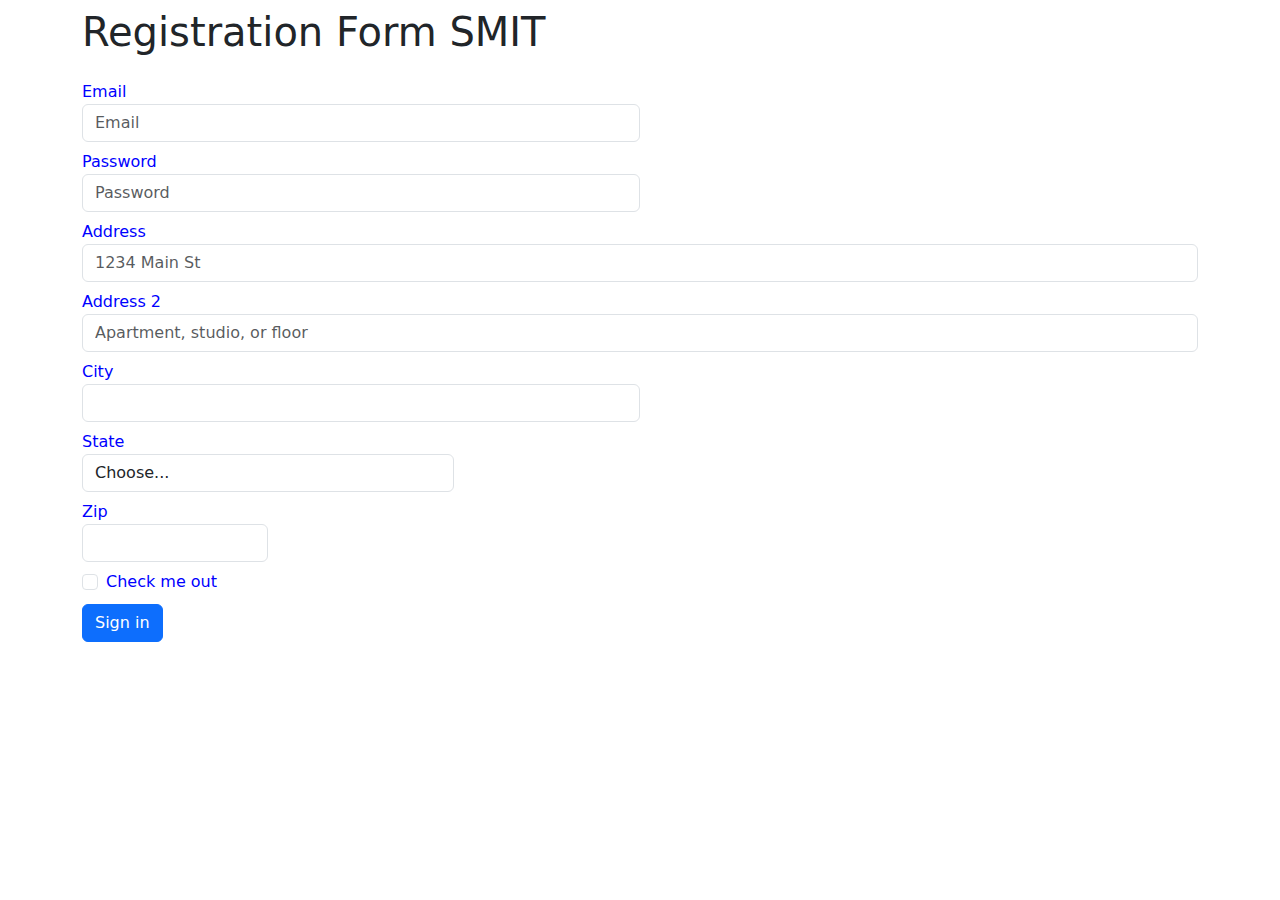
<file: Registration-page.html>
<!DOCTYPE html>
<html lang="en">

<head>
    <meta charset="UTF-8">
    <meta name="viewport" content="width=device-width, initial-scale=1.0">
    <link href="https://cdn.jsdelivr.net/npm/bootstrap@5.3.3/dist/css/bootstrap.min.css" rel="stylesheet"
        integrity="sha384-QWTKZyjpPEjISv5WaRU9OFeRpok6YctnYmDr5pNlyT2bRjXh0JMhjY6hW+ALEwIH" crossorigin="anonymous">
    <title>Registration page</title>
<style>
    label{
        color: blue;
    }
    form [input]{
        border: 1px solid green;
    }
</style>
    
</head>

<body>


    <div class="container mt-2">
       <h1>Registration Form SMIT</h1>
    </div>
    <form>
        <div class="container mt-4">
        <div class="form-row">
          <div class="form-group col-md-6">
            <label for="inputEmail4">Email</label>
            <input type="email" class="form-control" id="inputEmail4" placeholder="Email">
          </div>
          <div class="form-group col-md-6 mt-2">
            <label for="inputPassword4">Password</label>
            <input type="password" class="form-control" id="inputPassword4" placeholder="Password">
          </div>
        </div>
        <div class="form-group mt-2">
          <label for="inputAddress">Address</label>
          <input type="text" class="form-control" id="inputAddress" placeholder="1234 Main St">
        </div>
        <div class="form-group mt-2">
          <label for="inputAddress2">Address 2</label>
          <input type="text" class="form-control" id="inputAddress2" placeholder="Apartment, studio, or floor">
        </div>
        <div class="form-row">
          <div class="form-group col-md-6 mt-2">
            <label for="inputCity">City</label>
            <input type="text" class="form-control" id="inputCity">
          </div>
          <div class="form-group col-md-4 mt-2">
            <label for="inputState">State</label>
            <select id="inputState" class="form-control">
              <option selected>Choose...</option>
              <option>...</option>
            </select>
          </div>
          <div class="form-group col-md-2 mt-2">
            <label for="inputZip">Zip</label>
            <input type="text" class="form-control" id="inputZip">
          </div>
        </div>
        <div class="form-group mt-2">
          <div class="form-check">
            <input class="form-check-input" type="checkbox" id="gridCheck">
            <label class="form-check-label" for="gridCheck">
              Check me out
            </label>
          </div>
        </div>
        <button type="submit" class="btn btn-primary mt-2">Sign in</button>
    </div>
      </form>

</body>
<script src="https://cdn.jsdelivr.net/npm/bootstrap@5.3.3/dist/js/bootstrap.bundle.min.js"
    integrity="sha384-YvpcrYf0tY3lHB60NNkmXc5s9fDVZLESaAA55NDzOxhy9GkcIdslK1eN7N6jIeHz"
    crossorigin="anonymous"></script>

</html>
</file>
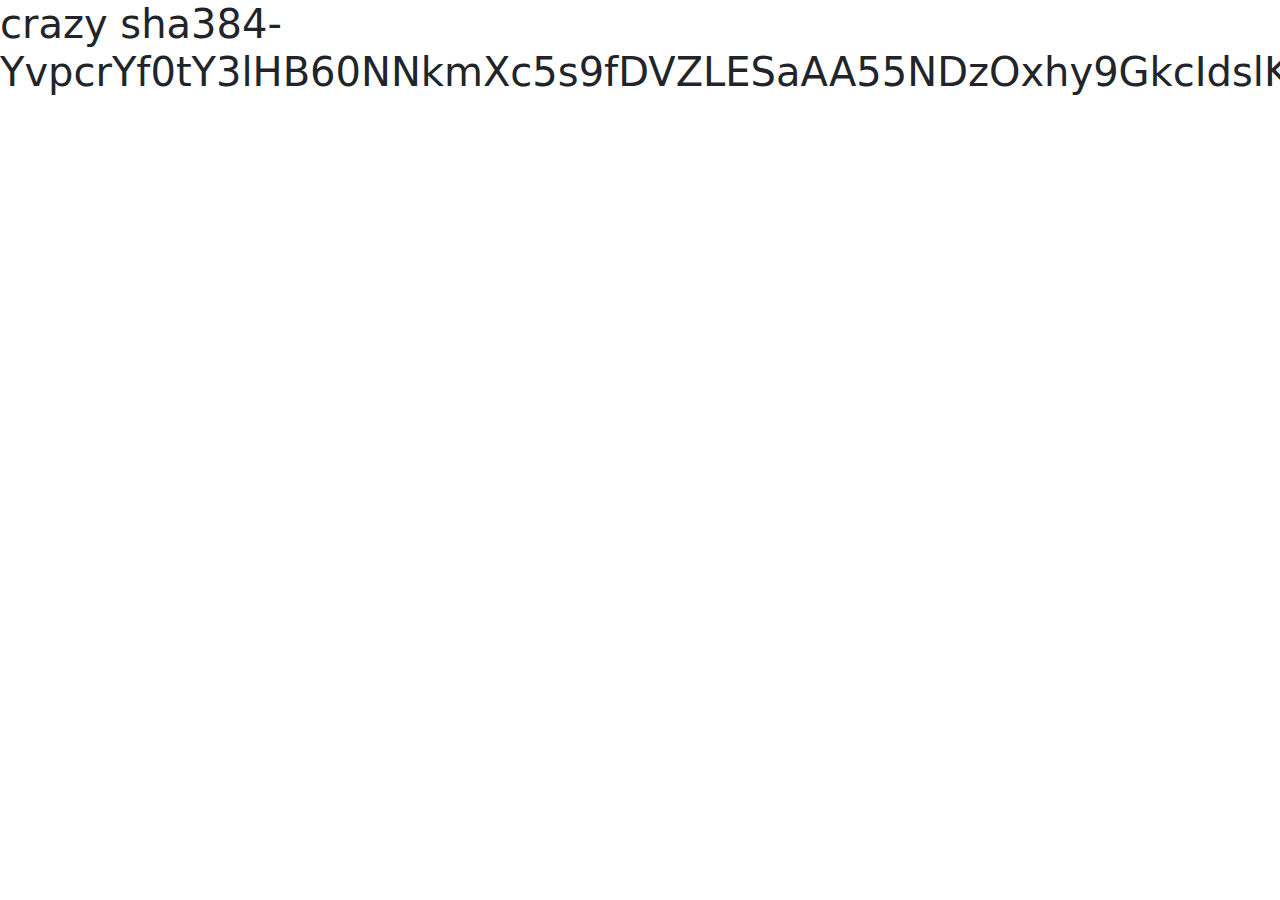
<file: sidebar.html>
<!doctype html>
<html lang="en">
  <head>
    <meta charset="utf-8">
    <meta name="viewport" content="width=device-width, initial-scale=1">
    <title>Bootstrap demo</title>
    <link href="https://cdn.jsdelivr.net/npm/bootstrap@5.3.3/dist/css/bootstrap.min.css" rel="stylesheet" integrity="sha384-QWTKZyjpPEjISv5WaRU9OFeRpok6YctnYmDr5pNlyT2bRjXh0JMhjY6hW+ALEwIH" crossorigin="anonymous">
  
    <style>

.pink{
  color:#000;
  background-color: pink;
}
.yellow{
  color: black;
  background: yellow;
}

    </style>
  </head>

  <body>
 <h1>crazy sha384-YvpcrYf0tY3lHB60NNkmXc5s9fDVZLESaAA55NDzOxhy9GkcIdslK1eN7N6jIeHz
</h1>



    
    <script src="https://cdn.jsdelivr.net/npm/bootstrap@5.3.3/dist/js/bootstrap.bundle.min.js" integrity="sha384-YvpcrYf0tY3lHB60NNkmXc5s9fDVZLESaAA55NDzOxhy9GkcIdslK1eN7N6jIeHz" crossorigin="anonymous"></script>
  </body>
</html>
</file>
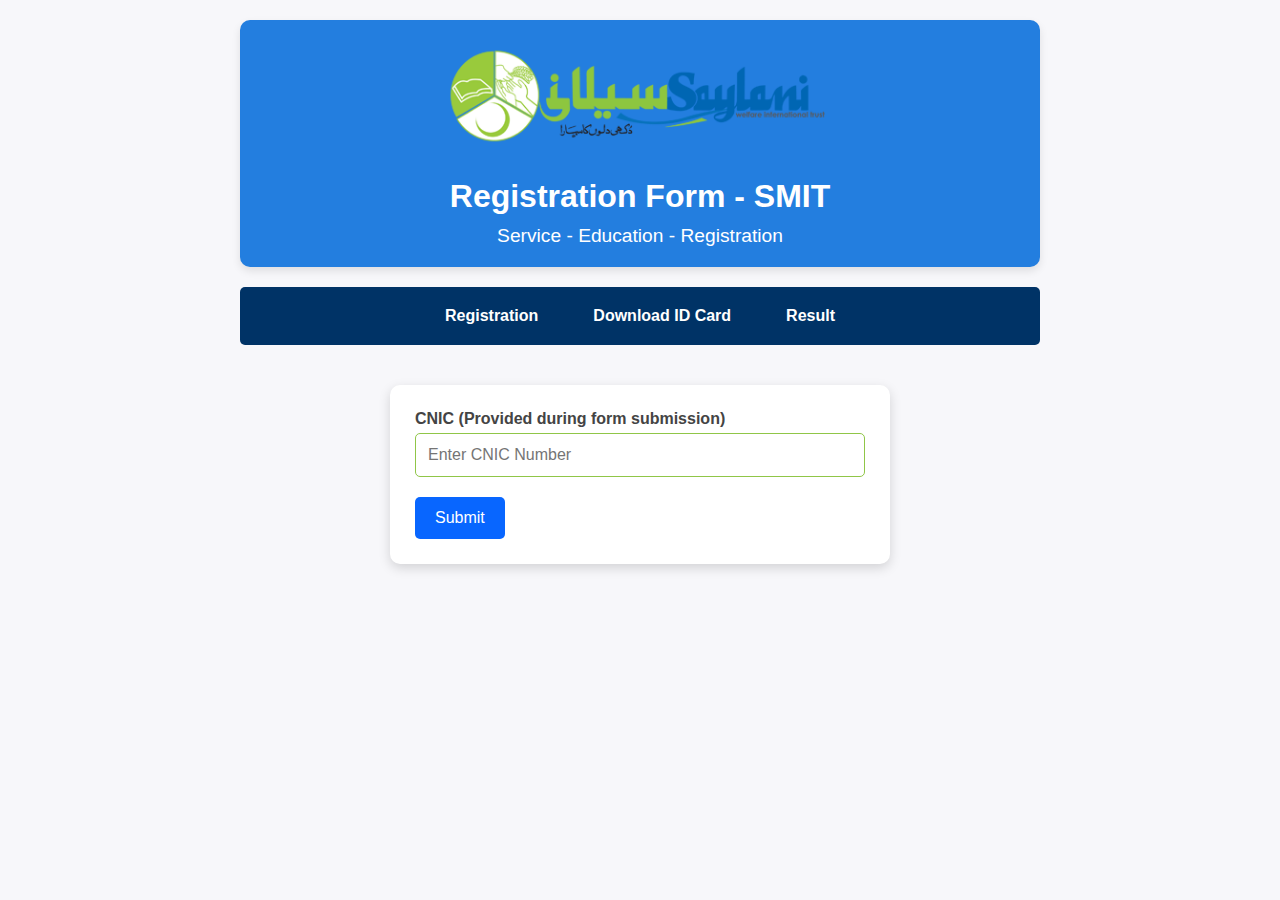
<file: smitsignupform-main/download.html>
<!DOCTYPE html>
<html lang="en">
<head>
    <meta charset="UTF-8">
    <meta name="viewport" content="width=device-width, initial-scale=1.0">
    <title>SMIT Registration Form</title>
    <link rel="stylesheet" href="download.css"> <!-- Link to external CSS for styling -->
</head>
<body>

    <!-- Logo and Title -->
    <div class="header">
        <a href="index.html" class="logo">
            <img src="images/smitlogo.png" height="100" width="400" alt="SMIT Logo" title="Saylani-Form">
        </a>
        <h1 title="Registration Form - SMIT">Registration Form - SMIT</h1>
        <h3 title="Service - Education - Registration">Service - Education - Registration</h3>
    </div>

    <!-- Navigation Links -->
    <nav class="nav-links">
        <a href="index.html" class="nav-link registration" title="Registration">Registration</a>
        <a href="download.html" class="nav-link download" title="Download ID Card">Download ID Card</a>
        <a href="result.html" class="nav-link result" title="Result">Result</a>
    </nav>

    <!-- Form Section -->
    <form class="registration-form">
        <div class="form-group">
            <label for="cnicnumber" class="form-label">CNIC (Provided during form submission)</label>
            <input type="text" name="cnicnumber" id="cnicnumber" maxlength="13" placeholder="Enter CNIC Number" required>
        </div>

        <button type="submit" class="submit-button">Submit</button>
    </form>

</body>
</html>
</file>
<file: smitsignupform-main/style.css>
/* General Reset */
* {
    margin: 0;
    padding: 0;
    box-sizing: border-box;
    font-family: Arial, sans-serif;
}

/* Container Styling */
.container {
    max-width: 100%;
    width: 50%; /* Default width */
    margin: 20px auto;
    padding: 20px;
    background-color: #ffffff;
    border-radius: 8px;
    box-shadow: 0 4px 8px rgba(0, 0, 0, 0.1);
}

/* Logo */
.logo {
    text-align: center;
    margin-bottom: 20px;
}

.logo img {
    max-width: 100%;
    height: auto;
}

/* Header Styling */
.header {
    text-align: center;
    margin-bottom: 20px;
}

.main-title {
    font-size: 2em;
    color: #333;
}

.sub-title {
    font-size: 1.2em;
    color: #666;
}

/* Navigation Styling */
.navigation {
    display: flex;
    justify-content: center;
    margin-bottom: 20px;
}

.nav-links {
    list-style-type: none;
    display: flex;
    gap: 15px;
    flex-wrap: wrap;
}

.nav-link {
    text-decoration: none;
    color: #0066cc;
    font-weight: bold;
    padding: 8px 16px;
    border-radius: 4px;
    transition: background-color 0.3s;
}

.nav-link:hover {
    background-color: #e0f0ff;
}

/* Form Styling */
.registration-form {
    width: 100%;
}

.form-row {
    display: flex;
    flex-wrap: wrap;
    gap: 15px;
    margin-bottom: 20px;
    width: 100%;
}

.form-row label {
    font-weight: bold;
    color: #333;
    margin-bottom: 5px;
    display: inline-block;
    width: 100%;
}

.form-row input[type="text"],
.form-row input[type="email"],
.form-row input[type="tel"],
.form-row input[type="date"],
.form-row input[type="number"],
.form-row select {
    width: 100%;
    padding: 10px;
    border: 1px solid #90c648;
    border-radius: 4px;
    outline: none;
    transition: border-color 0.3s;
    text-transform: capitalize;
}
.form-row input:focus,
.form-row select:focus {
    border-color: #0066cc;
}

.file-upload {
    display: flex;
    flex-direction: column;
    width: 100%;
}

.file-upload input[type="file"] {
    display: none;
}

.custom-file-upload {
    display: inline-block;
    padding: 10px 20px;
    color: white;
    background-color: #42b72a;
    border-radius: 4px;
    cursor: pointer;
    transition: background-color 0.3s;
    text-align: center;
}

.custom-file-upload:hover {
    background-color: #4bc433;
}

.file-note {
    font-size: 0.85em;
    color: #000000;
    margin-top: 5px;
}

/* Declarations */
.declarations {
    margin: 20px 0;
    padding: 10px;
    background-color: #f9f9f9;
    border-radius: 4px;
    font-size: 0.9em;
    color: #555;
}

.declarations ol {
    padding-left: 6px;
}

.declarations li {
    margin-bottom: 10px;
}

/* Submit Button */
.submit-button {
    width: 100%;
    padding: 12px;
    background-color: #0866ff;
    color: white;
    font-size: 1.1em;
    font-weight: bold;
    border: none;
    border-radius: 4px;
    cursor: pointer;
    transition: background-color 0.3s;
    text-align: center;
}

.submit-button:hover {
    background-color: #1a71fd;
}

/* Responsive Design */

/* Medium Devices (Tablets, 768px and up) */
@media (max-width: 1024px) {
    .container {
        width: 75%;
        padding: 15px;
    }

    .form-row {
        flex-direction: column;
    }

    .main-title {
        font-size: 1.8em;
    }

    .submit-button {
        font-size: 1em;
        padding: 10px;
    }
}

/* Small Devices (Landscape Phones, 600px and up) */
@media (max-width: 768px) {
    .container {
        width: 90%;
    }

    .main-title {
        font-size: 1.6em;
    }

    .sub-title {
        font-size: 1em;
    }

    .nav-links {
        flex-direction: column;
        gap: 10px;
        align-items: center;
    }

    .nav-link {
        padding: 6px 12px;
        font-size: 0.95em;
    }

    .custom-file-upload {
        padding: 8px 16px;
        font-size: 0.9em;
    }

    .submit-button {
        font-size: 0.95em;
    }
}

/* Extra Small Devices (Portrait Phones, 480px and up) */
@media (max-width: 480px) {
    .container {
        width: 90%;
        padding: 10px;
    }

    .main-title {
        font-size: 1.5em;
    }

    .sub-title {
        font-size: 0.9em;
    }

    .nav-links {
        flex-direction: row;
        align-items: center;
        gap: 3px;
    }

    .nav-link {
        padding: 5px 10px;
        font-size: 0.7em;
        width: 100%;
        text-align: center;
    }

    .submit-button {
        font-size: 0.5em;
        padding: 8px;
    }
    .declarations ol {
        padding-left: 2px;
    }
    .declarations{
        font-size: 0.2em;
        text-align: justify;
        text-align: left;
        color: #222cb6;
    }
    .file-note {
        font-size: 0.30em;
        color: #000000;
        margin-top: 5px;
    }
    
}
</file>
<file: smitsignupform-main/download.css>
/* Reset and Basic Styling */
* {
    margin: 0;
    padding: 0;
    box-sizing: border-box;
    font-family: Arial, sans-serif;
}

body {
    display: flex;
    flex-direction: column;
    align-items: center;
    min-height: 100vh;
    background-color: #f7f7fa;
    padding: 20px;
    color: #333;
}

/* Responsive Header and Logo */
.header {
    text-align: center;
    padding: 20px;
    background-color: #237edf;
    color: white;
    border-radius: 10px;
    max-width: 800px;
    width: 100%;
    margin-bottom: 20px;
    box-shadow: 0 4px 8px rgba(0, 0, 0, 0.1);
}

.header .logo img {
    max-width: 100%;
    height: auto;
    margin-bottom: 15px;
}

.header h1 {
    font-size: 2rem;
    margin: 10px 0;
}

.header h3 {
    font-size: 1.2rem;
    font-weight: 300;
}

/* Flexible Navigation Links */
.nav-links {
    display: flex;
    flex-wrap: wrap;
    justify-content: center;
    gap: 15px;
    background-color: #003366;
    padding: 10px;
    border-radius: 5px;
    max-width: 800px;
    width: 100%;
    margin-bottom: 20px;
}

.nav-link {
    color: white;
    text-decoration: none;
    font-weight: bold;
    padding: 10px 20px;
    border-radius: 5px;
    transition: background-color 0.3s ease;
}

.nav-link:hover {
    background-color: #0056b3;
}

/* Form and Input Adjustments */
.registration-form {
    width: 90%;
    max-width: 500px;
    background-color: #ffffff;
    padding: 25px;
    margin-top: 20px;
    box-shadow: 0 4px 12px rgba(0, 0, 0, 0.15);
    border-radius: 10px;
}

.form-group {
    display: flex;
    flex-direction: column;
    margin-bottom: 20px;
}

.form-label {
    font-weight: bold;
    margin-bottom: 5px;
    font-size: 1rem;
    color: #444;
}

#cnicnumber {
    padding: 12px;
    font-size: 1rem;
    border: 1px solid #90c648;
    border-radius: 5px;
    outline: none;
    transition: border-color 0.3s ease;
}

#cnicnumber:focus {
    border-color: #0866ff;
}

/* Button Adjustments */
.submit-button {
    padding: 12px 20px;
    font-size: 1rem;
    color: white;
    background-color: #0866ff;
    border: none;
    border-radius: 5px;
    cursor: pointer;
    transition: background-color 0.3s ease, transform 0.2s ease;
}

.submit-button:hover {
    background-color: #1a71fd;
    transform: translateY(-2px);
}

/* Responsive Adjustments */
@media (max-width: 768px) {
    .header h1 {
        font-size: 1.6rem;
    }

    .header h3 {
        font-size: 1rem;
    }

    .nav-link {
        padding: 8px 12px;
        font-size: 0.9rem;
    }

    .submit-button {
        padding: 10px 15px;
        font-size: 0.9rem;
    }
}

@media (max-width: 480px) {
    .header {
        padding: 15px;
    }

    .header .logo img {
        max-width: 70%;
    }

    .registration-form {
        padding: 15px;
    }

    .header h1 {
        font-size: 1.4rem;
    }

    .header h3 {
        font-size: 0.9rem;
    }

    .nav-link {
        padding: 8px;
        font-size: 0.8rem;
    }

    #cnicnumber {
        padding: 10px;
    }

    .submit-button {
        font-size: 0.9rem;
    }
}
</file>
